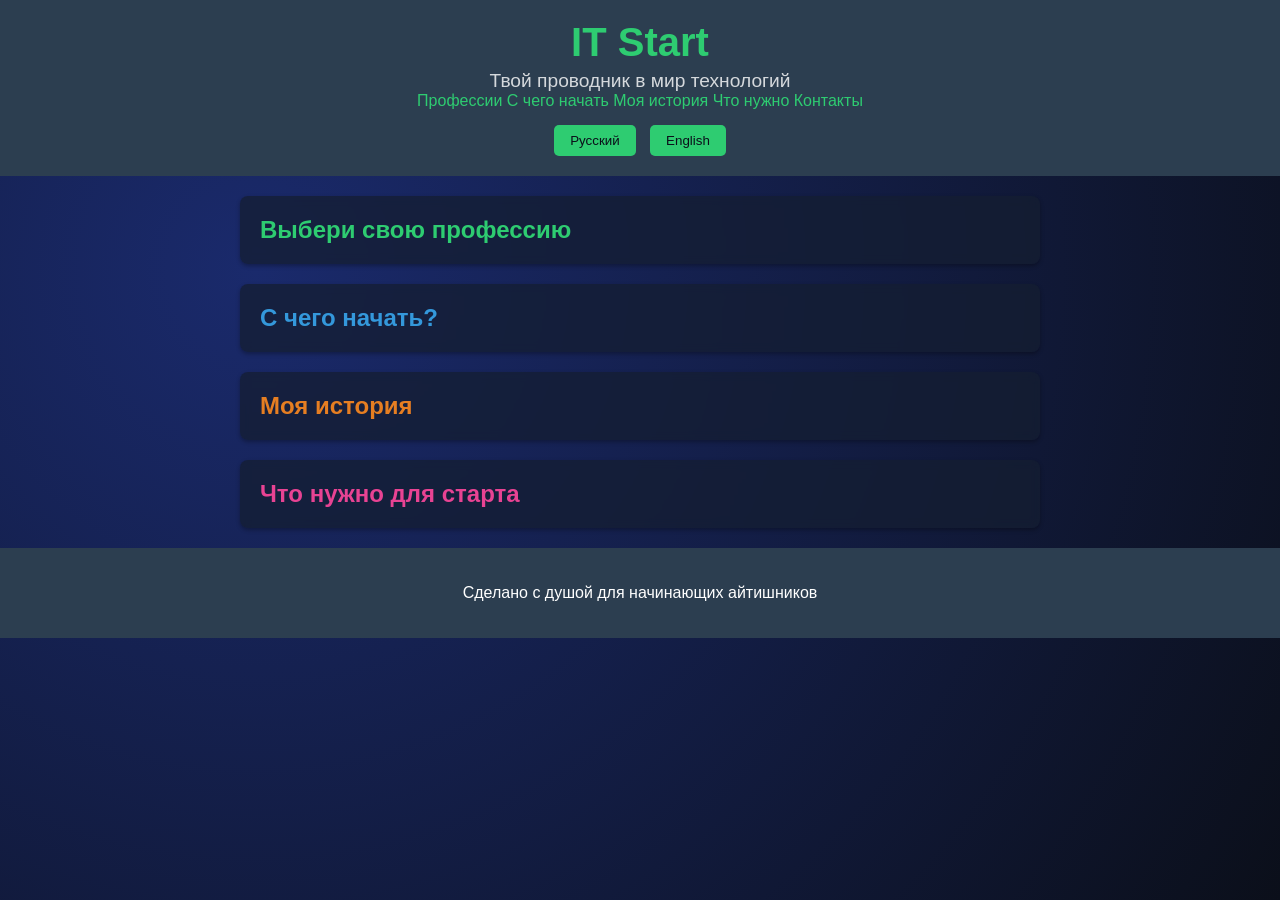
<file: index.html>
<!DOCTYPE html>
<html lang="ru">
<head>
    <meta charset="UTF-8">
    <meta name="viewport" content="width=device-width, initial-scale=1.0">
    <title>IT Start - Путь в IT для начинающих</title>
    <link rel="stylesheet" href="style.css">
    <link rel="icon" href="favicon.svg" type="image/svg+xml">
</head>
<body>
    <header>
        <h1 data-i18n="title">IT Start</h1>
        <p data-i18n="subtitle">Твой проводник в мир технологий</p>
        <nav class="main-nav">
            <a href="#professions" data-i18n="nav_professions">Профессии</a>
            <a href="#start" data-i18n="nav_start">С чего начать</a>
            <a href="#history" data-i18n="nav_history">Моя история</a>
            <a href="#knowledge" data-i18n="nav_knowledge">Что нужно</a>
            <a href="contacts.html" data-i18n="nav_contacts">Контакты</a>
        </nav>
        <div class="lang-switch">
            <button onclick="setLanguage('ru')">Русский</button>
            <button onclick="setLanguage('en')">English</button>
        </div>
    </header>

    <main>
        <section id="professions" class="accordion-item">
            <h2 class="section-professions accordion-header" data-i18n="professions_title">Выбери свою профессию</h2>
            <div class="accordion-content">
                <ul>
                    <li class="sub-item">
                        <span class="sub-header" data-sub="qa">QA Engineer — тестирование ПО</span>
                        <div class="sub-content" id="sub-qa">
                            <p data-i18n="qa_desc">QA-инженер проверяет программы на ошибки, пишет тесты и автоматизирует проверки. Очень востребованная профессия для входа в IT.</p>
                        </div>
                    </li>
                    <li class="sub-item">
                        <span class="sub-header" data-sub="dev">Разработчик (Python, JavaScript)</span>
                        <div class="sub-content" id="sub-dev">
                            <p data-i18n="dev_desc">Разработчик пишет код, создаёт сайты, приложения и сервисы. Python отлично подходит для бэкенда и автоматизации, JavaScript — для фронтенда.</p>
                        </div>
                    </li>
                    <li class="sub-item">
                        <span class="sub-header" data-sub="devops">DevOps — автоматизация и инфраструктура</span>
                        <div class="sub-content" id="sub-devops">
                            <p data-i18n="devops_desc">DevOps-инженер связывает разработку и эксплуатацию: настраивает CI/CD, Docker, Kubernetes, следит за стабильностью систем.</p>
                        </div>
                    </li>
                </ul>
            </div>
        </section>

        <section id="start" class="accordion-item">
            <h2 class="section-start accordion-header" data-i18n="start_title">С чего начать?</h2>
            <div class="accordion-content">
                <ol>
                    <li data-i18n="start_1">Изучи основы программирования (Python или JavaScript).</li>
                    <li data-i18n="start_2">Пройди базовый курс по выбранной профессии.</li>
                    <li data-i18n="start_3">Практикуйся: пиши проекты, тесты, скрипты.</li>
                    <li data-i18n="start_4">Собери портфолио на GitHub.</li>
                    <li data-i18n="start_5">Откликайся на вакансии и не бойся отказов.</li>
                </ol>
            </div>
        </section>

        <section id="history" class="accordion-item">
            <h2 class="section-history accordion-header" data-i18n="history_title">Моя история</h2>
            <div class="accordion-content">
                <p data-i18n="history_text">Привет! Я Андрей. Мой путь в IT начался с старого ноутбука ASUS и желания освоить новую профессию. Я установил Linux, научился работать с терминалом, изучил Python, SQL, Selenium, Playwright, Docker, CI/CD и основы безопасности. Сегодня у меня есть портфолио на GitHub и первые отклики от работодателей. Я верю, что каждый может войти в IT, если идти шаг за шагом и не сдаваться.</p>
            </div>
        </section>

        <section id="knowledge" class="accordion-item">
            <h2 class="section-knowledge accordion-header" data-i18n="knowledge_title">Что нужно для старта</h2>
            <div class="accordion-content">
                <ul>
                    <li class="sub-item">
                        <span class="sub-header" data-sub="knowledge_python">Основы Python или JavaScript</span>
                        <div class="sub-content" id="sub-knowledge_python">
                            <p data-i18n="knowledge_python_desc">Начни с синтаксиса, переменных, циклов и функций. Python отлично подходит для новичков.</p>
                        </div>
                    </li>
                    <li class="sub-item">
                        <span class="sub-header" data-sub="knowledge_sql">SQL и базы данных</span>
                        <div class="sub-content" id="sub-knowledge_sql">
                            <p data-i18n="knowledge_sql_desc">Умение писать SELECT, JOIN, GROUP BY помогает тестировщику проверять данные.</p>
                        </div>
                    </li>
                    <li class="sub-item">
                        <span class="sub-header" data-sub="knowledge_testing">Тестирование ПО (ручное и автоматизация)</span>
                        <div class="sub-content" id="sub-knowledge_testing">
                            <p data-i18n="knowledge_testing_desc">Изучи тест-дизайн, баг-репорты и основы Selenium/Playwright — это сердце QA.</p>
                        </div>
                    </li>
                    <li class="sub-item">
                        <span class="sub-header" data-sub="knowledge_git">Работа с Git и GitHub</span>
                        <div class="sub-content" id="sub-knowledge_git">
                            <p data-i18n="knowledge_git_desc">Git нужен для контроля версий, совместной работы и портфолио. Начни с commit, push, branch.</p>
                        </div>
                    </li>
                    <li class="sub-item">
                        <span class="sub-header" data-sub="knowledge_cicd">Понимание CI/CD и Docker</span>
                        <div class="sub-content" id="sub-knowledge_cicd">
                            <p data-i18n="knowledge_cicd_desc">CI/CD автоматизирует проверки, Docker упаковывает окружение. Очень ценятся в командах.</p>
                        </div>
                    </li>
                    <li class="sub-item">
                        <span class="sub-header" data-sub="knowledge_english">Английский на уровне чтения документации</span>
                        <div class="sub-content" id="sub-knowledge_english">
                            <p data-i18n="knowledge_english_desc">Хотя бы базовый английский открывает доступ к лучшим материалам и удалённым вакансиям.</p>
                        </div>
                    </li>
                </ul>
            </div>
        </section>
    </main>

    <footer>
        <p data-i18n="footer">Сделано с душой для начинающих айтишников</p>
    </footer>

    <script src="script.js"></script>
</body>
</html>
</file>
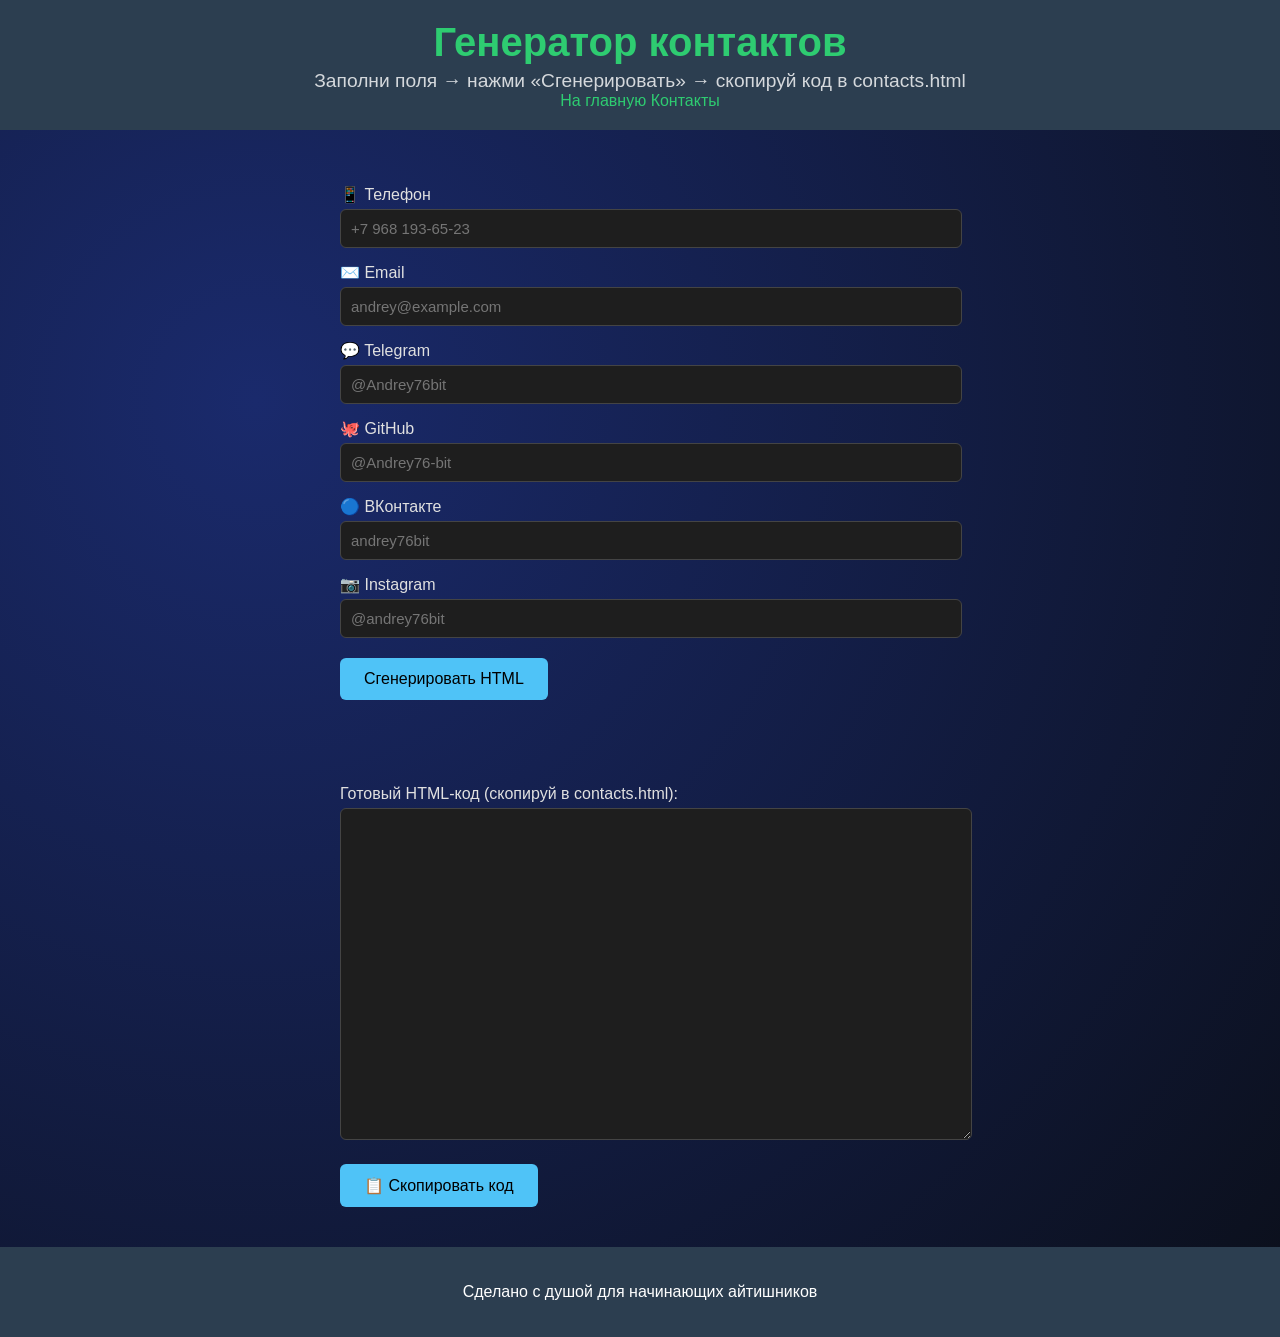
<file: admin.html>
<!DOCTYPE html>
<html lang="ru">
<head>
    <meta charset="UTF-8">
    <meta name="viewport" content="width=device-width, initial-scale=1.0">
    <title>Админка — Генератор контактов</title>
    <link rel="stylesheet" href="style.css">
    <style>
        .admin-form { max-width: 600px; margin: 0 auto; padding: 20px; }
        .admin-form label { display: block; margin: 15px 0 5px; color: #e0e0e0; }
        .admin-form input { width: 100%; padding: 10px; border-radius: 6px; border: 1px solid #444; background: #1e1e1e; color: #fff; font-size: 15px; }
        .admin-form button { margin-top: 20px; padding: 12px 24px; background: #4fc3f7; color: #000; border: none; border-radius: 6px; font-size: 16px; cursor: pointer; }
        .admin-form button:hover { background: #29b6f6; }
        .output-block { margin-top: 30px; }
        .output-block textarea { width: 100%; height: 300px; background: #1e1e1e; color: #4fc3f7; border: 1px solid #444; border-radius: 6px; padding: 15px; font-family: monospace; font-size: 13px; }
        .copy-btn { margin-top: 10px; padding: 10px 20px; background: #66bb6a; color: #000; border: none; border-radius: 6px; cursor: pointer; }
        .copy-btn:hover { background: #4caf50; }
    </style>
</head>
<body>
    <header>
        <h1>Генератор контактов</h1>
        <p>Заполни поля → нажми «Сгенерировать» → скопируй код в contacts.html</p>
        <nav class="main-nav">
            <a href="index.html">На главную</a>
            <a href="contacts.html">Контакты</a>
        </nav>
    </header>

    <main>
        <div class="admin-form">
            <label>📱 Телефон</label>
            <input type="text" id="phone" placeholder="+7 968 193-65-23">

            <label>✉️ Email</label>
            <input type="text" id="email" placeholder="andrey@example.com">

            <label>💬 Telegram</label>
            <input type="text" id="telegram" placeholder="@Andrey76bit">

            <label>🐙 GitHub</label>
            <input type="text" id="github" placeholder="@Andrey76-bit">

            <label>🔵 ВКонтакте</label>
            <input type="text" id="vk" placeholder="andrey76bit">

            <label>📷 Instagram</label>
            <input type="text" id="instagram" placeholder="@andrey76bit">

            <button onclick="generateCode()">Сгенерировать HTML</button>
        </div>

        <div class="output-block admin-form">
            <label>Готовый HTML-код (скопируй в contacts.html):</label>
            <textarea id="output" readonly></textarea>
            <button class="copy-btn" onclick="copyCode()">📋 Скопировать код</button>
        </div>
    </main>

    <footer>
        <p>Сделано с душой для начинающих айтишников</p>
    </footer>

    <script>
        function generateCode() {
            const phone = document.getElementById('phone').value.trim();
            const email = document.getElementById('email').value.trim();
            const telegram = document.getElementById('telegram').value.trim();
            const github = document.getElementById('github').value.trim();
            const vk = document.getElementById('vk').value.trim();
            const instagram = document.getElementById('instagram').value.trim();

            const clean = (val) => val.replace('@', '').replace('https://t.me/', '').replace('https://github.com/', '').replace('https://vk.com/', '').replace('https://instagram.com/', '');

            let html = '                <ul class="contacts-list">\n';

            if (phone) html += `                    <li><span class="contact-icon">📱</span><span class="contact-label">Телефон:</span><a href="tel:${phone.replace(/\s/g, '')}">${phone}</a></li>\n`;
            if (email) html += `                    <li><span class="contact-icon">✉️</span><span class="contact-label">Email:</span><a href="mailto:${email}">${email}</a></li>\n`;
            if (telegram) html += `                    <li><span class="contact-icon">💬</span><span class="contact-label">Telegram:</span><a href="https://t.me/${clean(telegram)}" target="_blank">${telegram}</a></li>\n`;
            if (github) html += `                    <li><span class="contact-icon">🐙</span><span class="contact-label">GitHub:</span><a href="https://github.com/${clean(github)}" target="_blank">${github}</a></li>\n`;
            if (vk) html += `                    <li><span class="contact-icon">🔵</span><span class="contact-label">ВКонтакте:</span><a href="https://vk.com/${clean(vk)}" target="_blank">${vk}</a></li>\n`;
            if (instagram) html += `                    <li><span class="contact-icon">📷</span><span class="contact-label">Instagram:</span><a href="https://instagram.com/${clean(instagram)}" target="_blank">${instagram}</a></li>\n`;

            html += '                </ul>';

            document.getElementById('output').value = html;
        }

        function copyCode() {
            const output = document.getElementById('output');
            output.select();
            document.execCommand('copy');
            alert('Код скопирован! Вставь его в contacts.html вместо старого <ul class="contacts-list">...</ul>');
        }
    </script>
</body>
</html>
</file>
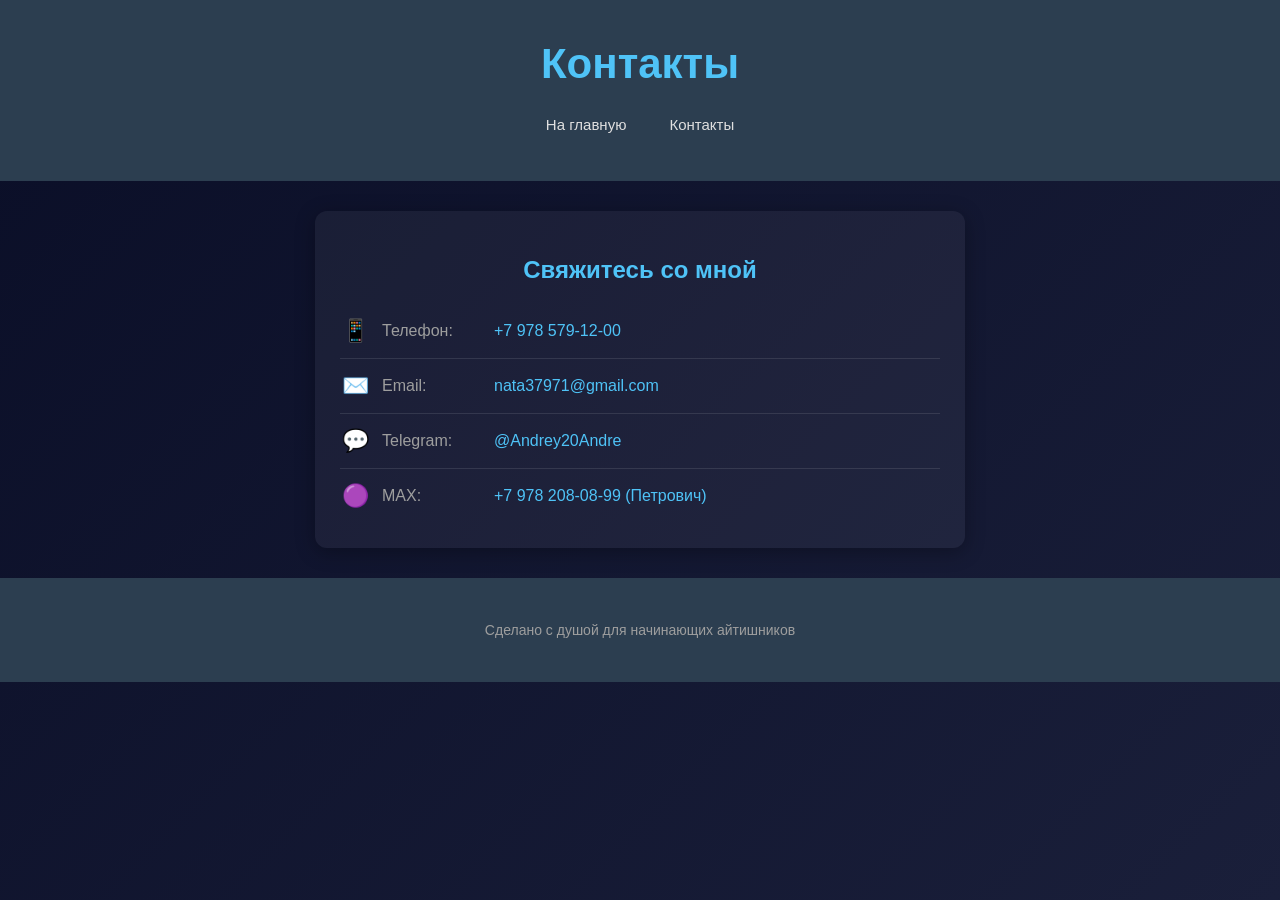
<file: contacts.html>
<!DOCTYPE html>
<html lang="ru">
<head>
    <meta charset="UTF-8">
    <meta name="viewport" content="width=device-width, initial-scale=1.0">
    <title>Контакты — IT Start</title>
    <link rel="stylesheet" href="style.css">
    <link rel="icon" href="favicon.svg" type="image/svg+xml">
    <style>
        body {
            background: linear-gradient(135deg, #0a0e27 0%, #1a1f3a 100%);
            color: #e0e0e0;
            font-family: Arial, sans-serif;
            min-height: 100vh;
            margin: 0;
        }

        header {
            text-align: center;
            padding: 40px 20px 20px;
        }

        header h1 {
            color: #4fc3f7;
            font-size: 42px;
            margin: 0 0 15px;
        }

        .main-nav {
            display: flex;
            flex-wrap: wrap;
            gap: 15px;
            justify-content: center;
            margin: 20px 0;
        }

        .main-nav a {
            color: #e0e0e0;
            text-decoration: none;
            padding: 8px 14px;
            border-radius: 6px;
            transition: background 0.3s;
            font-size: 15px;
        }

        .main-nav a:hover {
            background: rgba(255, 255, 255, 0.1);
        }

        .contacts-section {
            max-width: 600px;
            margin: 30px auto;
            padding: 25px;
            background: rgba(255, 255, 255, 0.05);
            border-radius: 12px;
            box-shadow: 0 4px 20px rgba(0, 0, 0, 0.3);
        }

        .contacts-section h2 {
            color: #4fc3f7;
            margin-bottom: 20px;
            text-align: center;
            font-size: 24px;
        }

        .contacts-list {
            list-style: none;
            padding: 0;
            margin: 0;
        }

        .contacts-list li {
            display: flex;
            align-items: center;
            gap: 12px;
            padding: 14px 0;
            border-bottom: 1px solid rgba(255, 255, 255, 0.1);
            font-size: 16px;
        }

        .contacts-list li:last-child {
            border-bottom: none;
        }

        .contact-icon {
            font-size: 22px;
            width: 30px;
            text-align: center;
            flex-shrink: 0;
        }

        .contact-label {
            color: #9e9e9e;
            min-width: 100px;
            flex-shrink: 0;
        }

        .contacts-list a {
            color: #4fc3f7;
            text-decoration: none;
            transition: color 0.3s;
            word-break: break-all;
        }

        .contacts-list a:hover {
            color: #ffffff;
            text-decoration: underline;
        }

        footer {
            text-align: center;
            padding: 30px 20px;
            color: #9e9e9e;
            font-size: 14px;
        }

        @media (max-width: 600px) {
            header h1 {
                font-size: 32px;
            }
            .main-nav {
                flex-direction: column;
                align-items: center;
                gap: 8px;
            }
            .contacts-section {
                margin: 20px 15px;
                padding: 20px;
            }
            .contacts-list li {
                flex-wrap: wrap;
                gap: 6px;
            }
            .contact-label {
                min-width: auto;
            }
        }
    </style>
</head>
<body>
    <header>
        <h1>Контакты</h1>
        <nav class="main-nav">
            <a href="index.html">На главную</a>
            <a href="contacts.html">Контакты</a>
        </nav>
    </header>

    <main>
        <section class="contacts-section">
            <h2>Свяжитесь со мной</h2>
            <ul class="contacts-list">
                <li>
                    <span class="contact-icon">📱</span>
                    <span class="contact-label">Телефон:</span>
                    <a href="tel:+79785791200">+7 978 579-12-00</a>
                </li>
                <li>
                    <span class="contact-icon">✉️</span>
                    <span class="contact-label">Email:</span>
                    <a href="mailto:nata37971@gmail.com">nata37971@gmail.com</a>
                </li>
                <li>
                    <span class="contact-icon">💬</span>
                    <span class="contact-label">Telegram:</span>
                    <a href="https://t.me/Andrey20Andre" target="_blank">@Andrey20Andre</a>
                </li>
                <li>
                    <span class="contact-icon">🟣</span>
                    <span class="contact-label">MAX:</span>
                    <a href="tel:+79782080899">+7 978 208-08-99 (Петрович)</a>
                </li>
            </ul>
        </section>
    </main>

    <footer>
        <p>Сделано с душой для начинающих айтишников</p>
    </footer>
</body>
</html>
</file>
<file: style.css>
body {
    font-family: Arial, sans-serif;
    background: radial-gradient(circle at 20% 30%, #1a2a6c, #0b0f1a);
    color: #f0f0f0;
    margin: 0;
    padding: 0;
    min-height: 100vh;
    overflow-x: hidden;
}
body::before {
    content: "";
    position: fixed;
    top: 0; left: 0; width: 100%; height: 100%;
        radial-gradient(1px 1px at 20% 10%, #fff 50%, transparent 50%),
        radial-gradient(1px 1px at 40% 30%, #fff 50%, transparent 50%),
        radial-gradient(1.5px 1.5px at 70% 20%, #fff 50%, transparent 50%),
        radial-gradient(1px 1px at 90% 50%, #fff 50%, transparent 50%),
        radial-gradient(1.5px 1.5px at 10% 70%, #fff 50%, transparent 50%),
        radial-gradient(1px 1px at 60% 80%, #fff 50%, transparent 50%),
        radial-gradient(1.5px 1.5px at 80% 90%, #fff 50%, transparent 50%),
        radial-gradient(1px 1px at 30% 100%, #fff 50%, transparent 50%);
    background-repeat: repeat;
    background-size: 200px 200px;
    pointer-events: none;
    z-index: 0;
}
section, header, footer { position: relative; z-index: 1; }
header { background-color: #2c3e50; color: white; padding: 20px; text-align: center; }
header h1 { margin: 0; font-size: 2.5em; color: #2ecc71; }
header p { margin: 5px 0 0; font-size: 1.2em; opacity: 0.8; }
.lang-switch { margin-top: 15px; }
.lang-switch button { background-color: #2ecc71; border: none; color: #0b0f1a; padding: 8px 16px; margin: 0 5px; border-radius: 5px; cursor: pointer; }
.lang-switch button:hover { background-color: #27ae60; }
main { max-width: 800px; margin: 20px auto; padding: 0 20px; }
section.accordion-item { background: rgba(20,30,50,0.75); padding: 0; margin-bottom: 20px; border-radius: 8px; box-shadow: 0 2px 4px rgba(0,0,0,0.3); backdrop-filter: blur(5px); overflow: hidden; }
.accordion-header { padding: 20px; cursor: pointer; margin: 0; transition: background-color 0.3s; }
.accordion-header:hover { background-color: rgba(255,255,255,0.05); }
.accordion-content { padding: 0 20px; max-height: 0; overflow: hidden; transition: max-height 0.3s ease-out, padding 0.3s ease-out; }
.accordion-content.active { padding: 0 20px 20px; max-height: 800px; }
/* Вложенные подпункты */
.sub-item { margin: 5px 0; }
.sub-header { display: inline-block; color: #f0f0f0; cursor: pointer; text-decoration: underline dotted; padding: 2px 0; }
.sub-header:hover { color: #2ecc71; }
.sub-content { max-height: 0; overflow: hidden; transition: max-height 0.3s ease-out; background: rgba(0,0,0,0.2); border-radius: 4px; padding: 0 10px; }
.sub-content.active { max-height: 300px; padding: 10px; }
.sub-content p { margin: 0; }
.section-professions { color: #2ecc71; }
.section-start { color: #3498db; }
.section-history { color: #e67e22; }
.section-knowledge { color: #e84393; }
ul, ol { padding-left: 20px; }
a { color: #2ecc71; text-decoration: none; }
a:hover { color: #27ae60; }
footer { text-align: center; padding: 20px; background-color: #2c3e50; color: white; }

.contacts-list {
    list-style: none;
    padding: 0;
    margin: 0;
}

.contacts-list li {
    display: flex;
    align-items: center;
    gap: 10px;
    padding: 12px 0;
    border-bottom: 1px solid rgba(255, 255, 255, 0.1);
    font-size: 16px;
}

.contacts-list li:last-child {
    border-bottom: none;
}

.contact-icon {
    font-size: 20px;
    width: 28px;
    text-align: center;
}

.contact-label {
    color: #9e9e9e;
    min-width: 100px;
}

.contacts-list a {
    color: #4fc3f7;
    text-decoration: none;
    transition: color 0.3s;
}

.contacts-list a:hover {
    color: #ffffff;
    text-decoration: underline;
}

@media (max-width: 600px) {
    .contacts-list li {
        flex-wrap: wrap;
        gap: 5px;
    }
    .contact-label {
        min-width: auto;
    }
}

.contacts-section {
    max-width: 600px;
    margin: 30px auto;
    padding: 25px;
    background: rgba(255, 255, 255, 0.05);
    border-radius: 12px;
    box-shadow: 0 4px 20px rgba(0, 0, 0, 0.3);
}

.contacts-section h2 {
    color: #4fc3f7;
    margin-bottom: 20px;
    text-align: center;
    font-size: 24px;
}

.contacts-list {
    list-style: none;
    padding: 0;
    margin: 0;
}

.contacts-list li {
    display: flex;
    align-items: center;
    gap: 12px;
    padding: 14px 0;
    border-bottom: 1px solid rgba(255, 255, 255, 0.1);
    font-size: 16px;
}

.contacts-list li:last-child {
    border-bottom: none;
}

.contact-icon {
    font-size: 22px;
    width: 30px;
    text-align: center;
    flex-shrink: 0;
}

.contact-label {
    color: #9e9e9e;
    min-width: 100px;
    flex-shrink: 0;
}

.contacts-list a {
    color: #4fc3f7;
    text-decoration: none;
    transition: color 0.3s;
    word-break: break-all;
}

.contacts-list a:hover {
    color: #ffffff;
    text-decoration: underline;
}

@media (max-width: 600px) {
    .contacts-section {
        margin: 20px 15px;
        padding: 20px;
    }
    .contacts-list li {
        flex-wrap: wrap;
        gap: 6px;
    }
    .contact-label {
        min-width: auto;
    }
}
</file>
